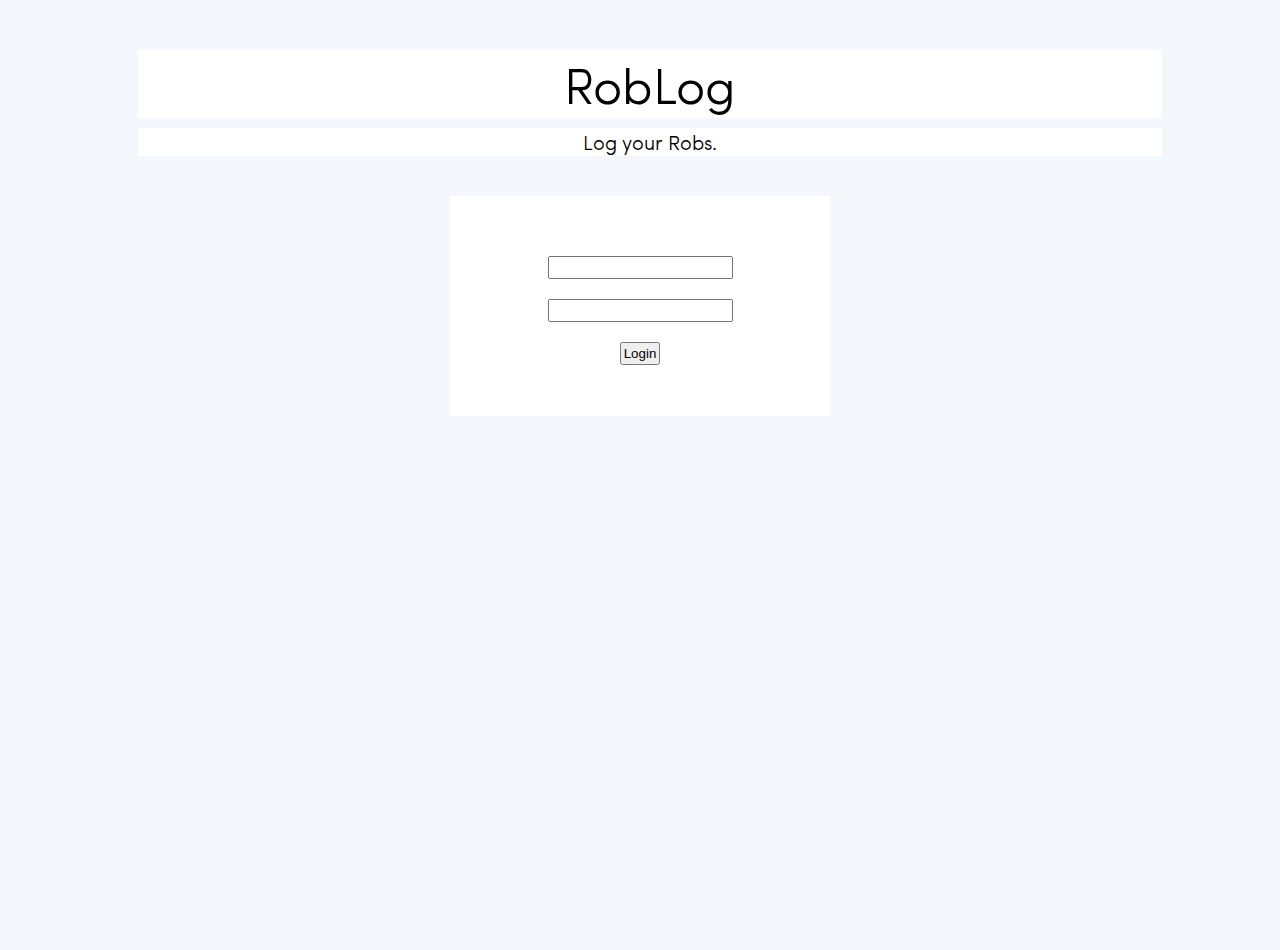
<file: index.html>
<!DOCTYPE html>
<html>
<head>
    <title>RobLog</title>
    <link rel="stylesheet" type="text/css" href="css/style.css">

    <script src="js/jquery.min.js"></script>
    <script src="js/jquery-ui.min.js"></script>
    <script src="js/parse.min.js"></script>
    <script src="js/scripts.js"></script>
</head>
<body>

    <div id="container">
        <div id="title">
            RobLog
        </div>

        <div id="tagline">
            Log your Robs.
        </div>

        <div id="login">
            <form>
                <input type="text" />
                <input type="text" />
                <input id="login-btn" type="button" value="Login" />
            </form>
        </div>
    </div>
</body>
</html>
</file>
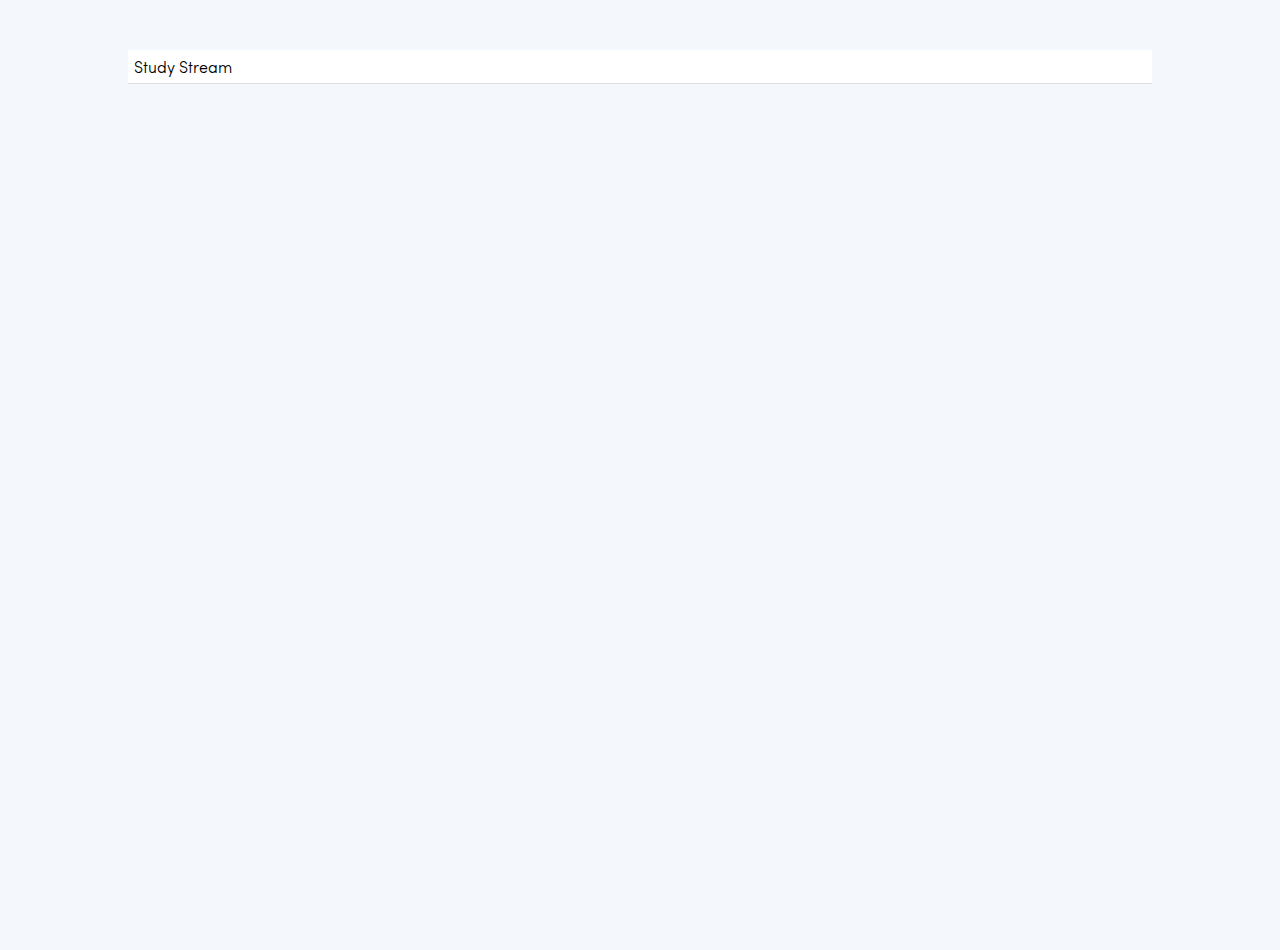
<file: studystream/index.html>
<!DOCTYPE html>
<html>
<head>
    <title>Study Stream</title>
    <link rel="stylesheet" type="text/css" href="../css/style.css">
    <script src="../js/parse.min.js"></script>
    <script src="../js/jquery.min.js"></script>
    <script src="../js/scripts.js"></script>
</head>
<body>
    <div id="container">
        <div id="study-stream-header" class="contentHeader">Study Stream</div>
        <table id="study-stream-table">
            <tbody>

            </tbody>
        </table>
    </div>
</body>
</html>
</file>
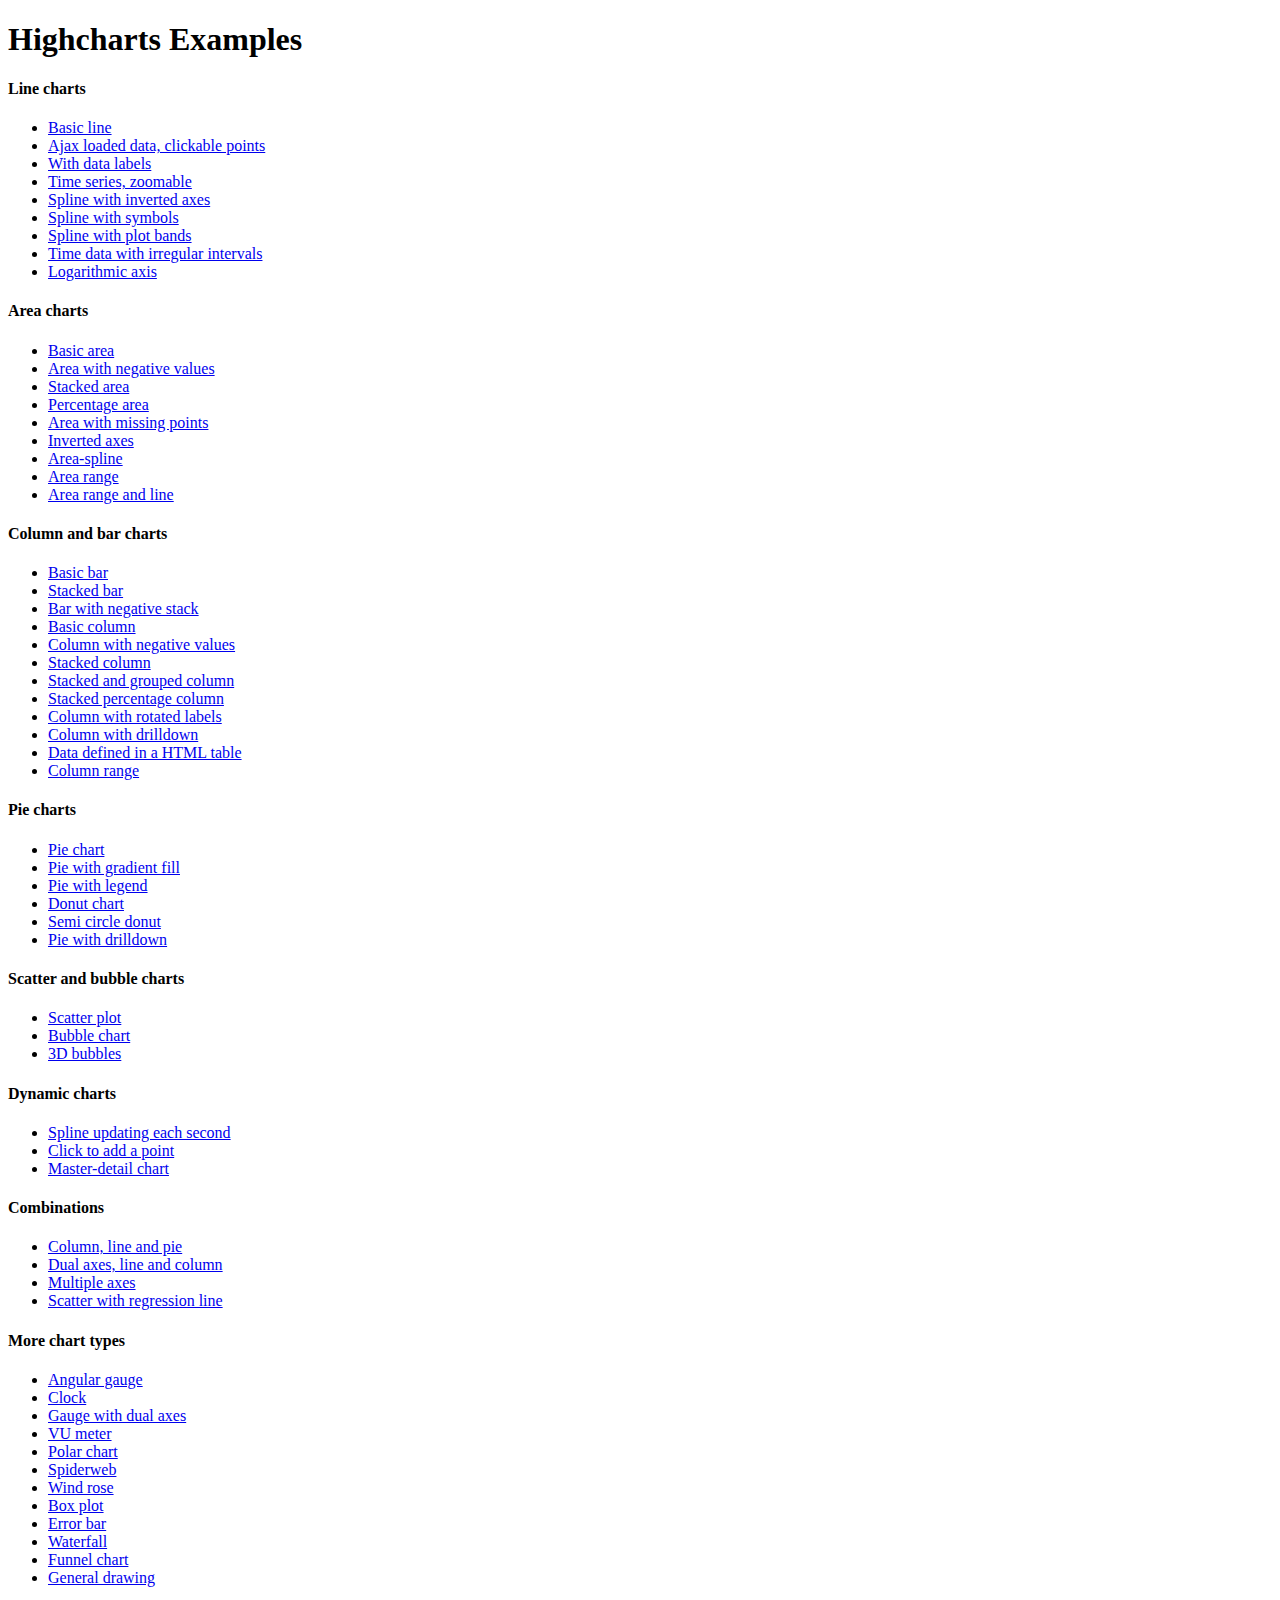
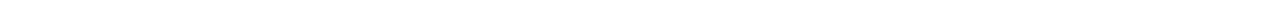
<file: js/highcharts/index.htm>
<!DOCTYPE HTML PUBLIC "-//W3C//DTD HTML 4.01//EN" "http://www.w3.org/TR/html4/strict.dtd">
<html>
	<head>
		<meta http-equiv="Content-Type" content="text/html; charset=utf-8" />
		<title>Highcharts Examples</title>
	</head>
	<body>
		<h1>Highcharts Examples</h1>
		<h4>Line charts</h4>
		<ul>
			<li><a href="examples/line-basic/index.htm">Basic line</a></li>
			<li><a href="examples/line-ajax/index.htm">Ajax loaded data, clickable points</a></li>
			<li><a href="examples/line-labels/index.htm">With data labels</a></li>
			<li><a href="examples/line-time-series/index.htm">Time series, zoomable</a></li>
			<li><a href="examples/spline-inverted/index.htm">Spline with inverted axes</a></li>
			<li><a href="examples/spline-symbols/index.htm">Spline with symbols</a></li>
			<li><a href="examples/spline-plot-bands/index.htm">Spline with plot bands</a></li>
			<li><a href="examples/spline-irregular-time/index.htm">Time data with irregular intervals</a></li>
			<li><a href="examples/line-log-axis/index.htm">Logarithmic axis</a></li>
		</ul>
		<h4>Area charts</h4>
		<ul>
			<li><a href="examples/area-basic/index.htm">Basic area</a></li>
			<li><a href="examples/area-negative/index.htm">Area with negative values</a></li>
			<li><a href="examples/area-stacked/index.htm">Stacked area</a></li>
			<li><a href="examples/area-stacked-percent/index.htm">Percentage area</a></li>
			<li><a href="examples/area-missing/index.htm">Area with missing points</a></li>
			<li><a href="examples/area-inverted/index.htm">Inverted axes</a></li>
			<li><a href="examples/areaspline/index.htm">Area-spline</a></li>
			<li><a href="examples/arearange/index.htm">Area range</a></li>
			<li><a href="examples/arearange-line/index.htm">Area range and line</a></li>
		</ul>
		<h4>Column and bar charts</h4>
		<ul>
			<li><a href="examples/bar-basic/index.htm">Basic bar</a></li>
			<li><a href="examples/bar-stacked/index.htm">Stacked bar</a></li>
			<li><a href="examples/bar-negative-stack/index.htm">Bar with negative stack</a></li>
			<li><a href="examples/column-basic/index.htm">Basic column</a></li>
			<li><a href="examples/column-negative/index.htm">Column with negative values</a></li>
			<li><a href="examples/column-stacked/index.htm">Stacked column</a></li>
			<li><a href="examples/column-stacked-and-grouped/index.htm">Stacked and grouped column</a></li>
			<li><a href="examples/column-stacked-percent/index.htm">Stacked percentage column</a></li>
			<li><a href="examples/column-rotated-labels/index.htm">Column with rotated labels</a></li>
			<li><a href="examples/column-drilldown/index.htm">Column with drilldown</a></li>
			<li><a href="examples/column-parsed/index.htm">Data defined in a HTML table</a></li>
			<li><a href="examples/columnrange/index.htm">Column range</a></li>
		</ul>
		<h4>Pie charts</h4>
		<ul>
			<li><a href="examples/pie-basic/index.htm">Pie chart</a></li>
			<li><a href="examples/pie-gradient/index.htm">Pie with gradient fill</a></li>
			<li><a href="examples/pie-legend/index.htm">Pie with legend</a></li>
			<li><a href="examples/pie-donut/index.htm">Donut chart</a></li>
			<li><a href="examples/pie-semi-circle/index.htm">Semi circle donut</a></li>
			<li><a href="examples/pie-drilldown/index.htm">Pie with drilldown</a></li>
		</ul>
		<h4>Scatter and bubble charts</h4>
		<ul>
			<li><a href="examples/scatter/index.htm">Scatter plot</a></li>
			<li><a href="examples/bubble/index.htm">Bubble chart</a></li>
			<li><a href="examples/bubble-3d/index.htm">3D bubbles</a></li>
		</ul>
		<h4>Dynamic charts</h4>
		<ul>
			<li><a href="examples/dynamic-update/index.htm">Spline updating each second</a></li>
			<li><a href="examples/dynamic-click-to-add/index.htm">Click to add a point</a></li>
			<li><a href="examples/dynamic-master-detail/index.htm">Master-detail chart</a></li>
		</ul>
		<h4>Combinations</h4>
		<ul>
			<li><a href="examples/combo/index.htm">Column, line and pie</a></li>
			<li><a href="examples/combo-dual-axes/index.htm">Dual axes, line and column</a></li>
			<li><a href="examples/combo-multi-axes/index.htm">Multiple axes</a></li>
			<li><a href="examples/combo-regression/index.htm">Scatter with regression line</a></li>
		</ul>
		<h4>More chart types</h4>
		<ul>
			<li><a href="examples/gauge-speedometer/index.htm">Angular gauge</a></li>
			<li><a href="examples/gauge-clock/index.htm">Clock</a></li>
			<li><a href="examples/gauge-dual/index.htm">Gauge with dual axes</a></li>
			<li><a href="examples/gauge-vu-meter/index.htm">VU meter</a></li>
			<li><a href="examples/polar/index.htm">Polar chart</a></li>
			<li><a href="examples/polar-spider/index.htm">Spiderweb</a></li>
			<li><a href="examples/polar-wind-rose/index.htm">Wind rose</a></li>
			<li><a href="examples/box-plot/index.htm">Box plot</a></li>
			<li><a href="examples/error-bar/index.htm">Error bar</a></li>
			<li><a href="examples/waterfall/index.htm">Waterfall</a></li>
			<li><a href="examples/funnel/index.htm">Funnel chart</a></li>
			<li><a href="examples/renderer/index.htm">General drawing</a></li>
		</ul>
	</body>
</html>
</file>
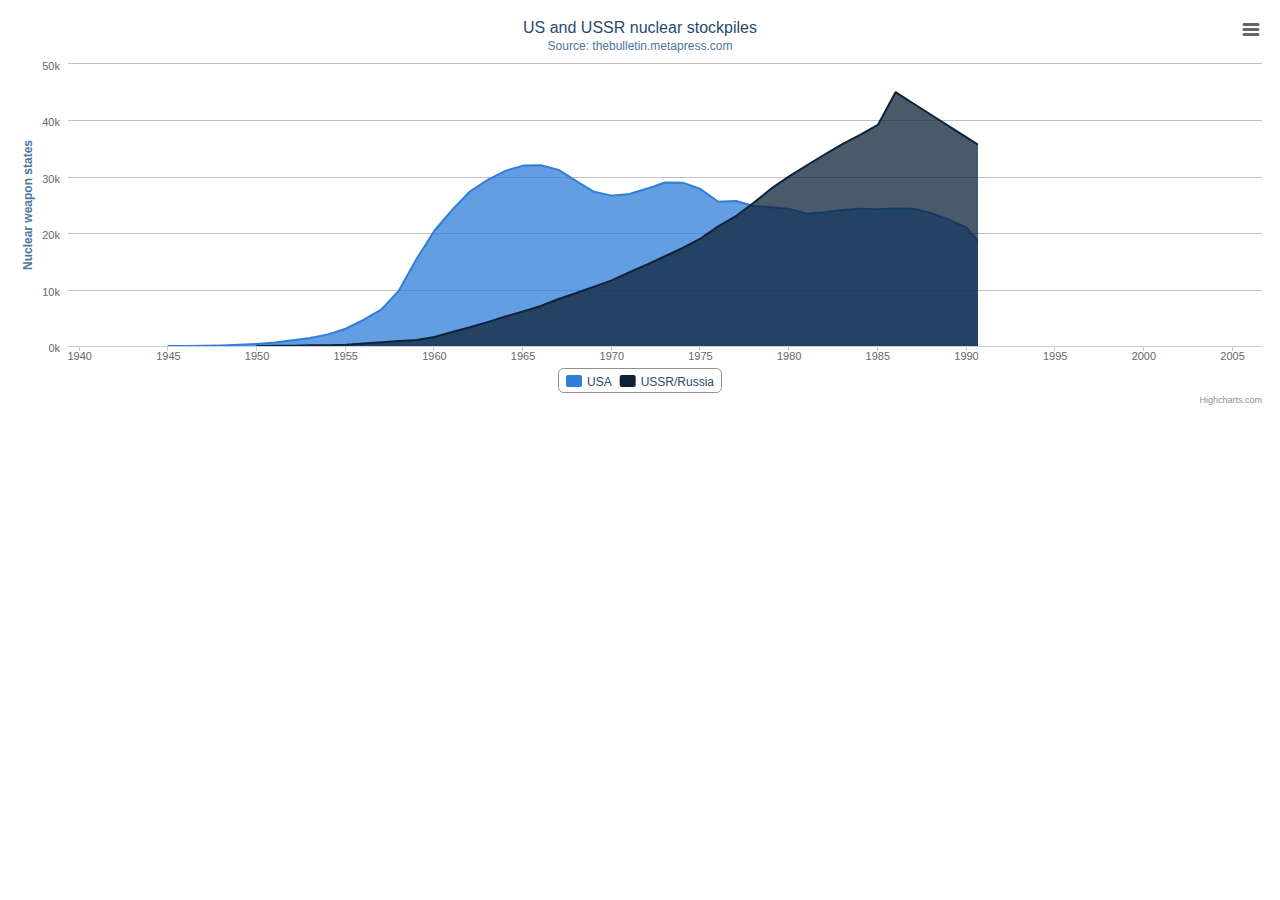
<file: js/highcharts/examples/area-basic/index.htm>
<!DOCTYPE HTML>
<html>
	<head>
		<meta http-equiv="Content-Type" content="text/html; charset=utf-8">
		<title>Highcharts Example</title>

		<script type="text/javascript" src="http://ajax.googleapis.com/ajax/libs/jquery/1.8.2/jquery.min.js"></script>
		<script type="text/javascript">
$(function () {
        $('#container').highcharts({
            chart: {
                type: 'area'
            },
            title: {
                text: 'US and USSR nuclear stockpiles'
            },
            subtitle: {
                text: 'Source: <a href="http://thebulletin.metapress.com/content/c4120650912x74k7/fulltext.pdf">'+
                    'thebulletin.metapress.com</a>'
            },
            xAxis: {
                labels: {
                    formatter: function() {
                        return this.value; // clean, unformatted number for year
                    }
                }
            },
            yAxis: {
                title: {
                    text: 'Nuclear weapon states'
                },
                labels: {
                    formatter: function() {
                        return this.value / 1000 +'k';
                    }
                }
            },
            tooltip: {
                pointFormat: '{series.name} produced <b>{point.y:,.0f}</b><br/>warheads in {point.x}'
            },
            plotOptions: {
                area: {
                    pointStart: 1940,
                    marker: {
                        enabled: false,
                        symbol: 'circle',
                        radius: 2,
                        states: {
                            hover: {
                                enabled: true
                            }
                        }
                    }
                }
            },
            series: [{
                name: 'USA',
                data: [null, null, null, null, null, 6 , 11, 32, 110, 235, 369, 640,
                    1005, 1436, 2063, 3057, 4618, 6444, 9822, 15468, 20434, 24126,
                    27387, 29459, 31056, 31982, 32040, 31233, 29224, 27342, 26662,
                    26956, 27912, 28999, 28965, 27826, 25579, 25722, 24826, 24605,
                    24304, 23464, 23708, 24099, 24357, 24237, 24401, 24344, 23586,
                    22380, 21004, 17287, 14747, 13076, 12555, 12144, 11009, 10950,
                    10871, 10824, 10577, 10527, 10475, 10421, 10358, 10295, 10104 ]
            }, {
                name: 'USSR/Russia',
                data: [null, null, null, null, null, null, null , null , null ,null,
                5, 25, 50, 120, 150, 200, 426, 660, 869, 1060, 1605, 2471, 3322,
                4238, 5221, 6129, 7089, 8339, 9399, 10538, 11643, 13092, 14478,
                15915, 17385, 19055, 21205, 23044, 25393, 27935, 30062, 32049,
                33952, 35804, 37431, 39197, 45000, 43000, 41000, 39000, 37000,
                35000, 33000, 31000, 29000, 27000, 25000, 24000, 23000, 22000,
                21000, 20000, 19000, 18000, 18000, 17000, 16000]
            }]
        });
    });
    

		</script>
	</head>
	<body>
<script src="../../js/highcharts.js"></script>
<script src="../../js/modules/exporting.js"></script>

<div id="container" style="min-width: 310px; height: 400px; margin: 0 auto"></div>

	</body>
</html>
</file>
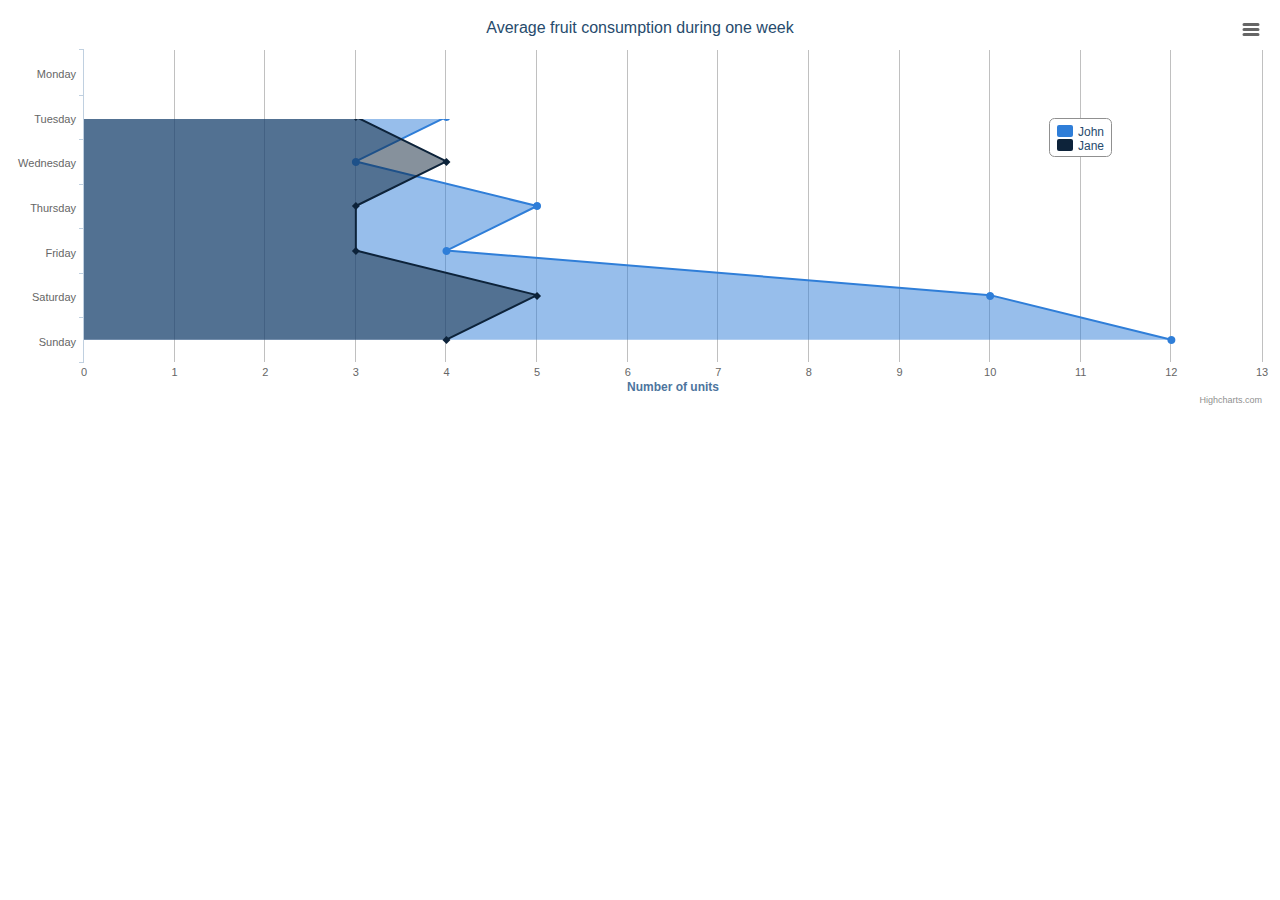
<file: js/highcharts/examples/area-inverted/index.htm>
<!DOCTYPE HTML>
<html>
	<head>
		<meta http-equiv="Content-Type" content="text/html; charset=utf-8">
		<title>Highcharts Example</title>

		<script type="text/javascript" src="http://ajax.googleapis.com/ajax/libs/jquery/1.8.2/jquery.min.js"></script>
		<script type="text/javascript">
$(function () {
        $('#container').highcharts({
            chart: {
                type: 'area',
                inverted: true
            },
            title: {
                text: 'Average fruit consumption during one week'
            },
            subtitle: {
                style: {
                    position: 'absolute',
                    right: '0px',
                    bottom: '10px'
                }
            },
            legend: {
                layout: 'vertical',
                align: 'right',
                verticalAlign: 'top',
                x: -150,
                y: 100,
                floating: true,
                borderWidth: 1,
                backgroundColor: '#FFFFFF'
            },
            xAxis: {
                categories: [
                    'Monday',
                    'Tuesday',
                    'Wednesday',
                    'Thursday',
                    'Friday',
                    'Saturday',
                    'Sunday'
                ]
            },
            yAxis: {
                title: {
                    text: 'Number of units'
                },
                labels: {
                    formatter: function() {
                        return this.value;
                    }
                },
                min: 0
            },
            plotOptions: {
                area: {
                    fillOpacity: 0.5
                }
            },
            series: [{
                name: 'John',
                data: [3, 4, 3, 5, 4, 10, 12]
            }, {
                name: 'Jane',
                data: [1, 3, 4, 3, 3, 5, 4]
            }]
        });
    });
    

		</script>
	</head>
	<body>
<script src="../../js/highcharts.js"></script>
<script src="../../js/modules/exporting.js"></script>

<div id="container" style="min-width: 310px; height: 400px; margin: 0 auto"></div>

	</body>
</html>
</file>
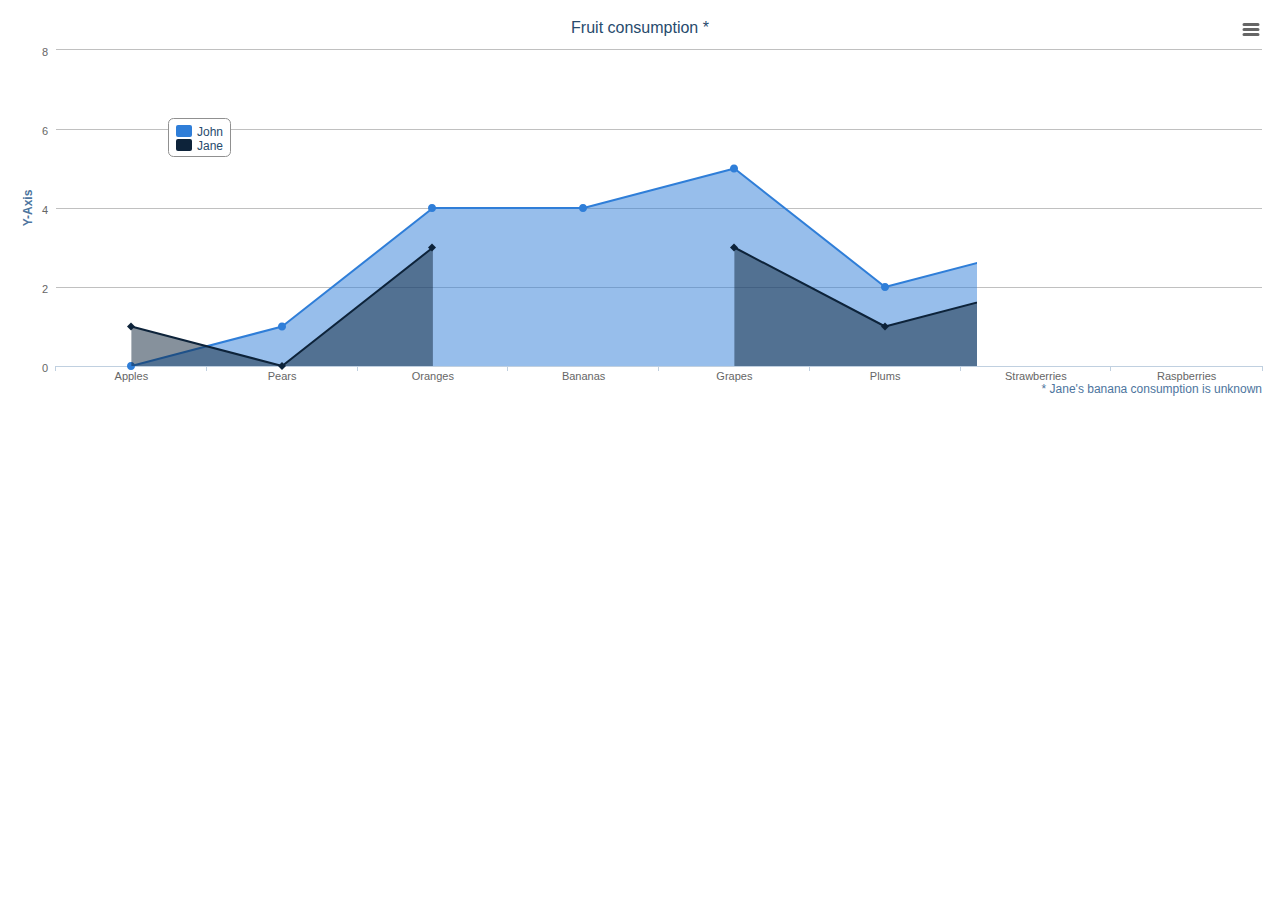
<file: js/highcharts/examples/area-missing/index.htm>
<!DOCTYPE HTML>
<html>
	<head>
		<meta http-equiv="Content-Type" content="text/html; charset=utf-8">
		<title>Highcharts Example</title>

		<script type="text/javascript" src="http://ajax.googleapis.com/ajax/libs/jquery/1.8.2/jquery.min.js"></script>
		<script type="text/javascript">
$(function () {
        $('#container').highcharts({
            chart: {
                type: 'area',
                spacingBottom: 30
            },
            title: {
                text: 'Fruit consumption *'
            },
            subtitle: {
                text: '* Jane\'s banana consumption is unknown',
                floating: true,
                align: 'right',
                verticalAlign: 'bottom',
                y: 15
            },
            legend: {
                layout: 'vertical',
                align: 'left',
                verticalAlign: 'top',
                x: 150,
                y: 100,
                floating: true,
                borderWidth: 1,
                backgroundColor: '#FFFFFF'
            },
            xAxis: {
                categories: ['Apples', 'Pears', 'Oranges', 'Bananas', 'Grapes', 'Plums', 'Strawberries', 'Raspberries']
            },
            yAxis: {
                title: {
                    text: 'Y-Axis'
                },
                labels: {
                    formatter: function() {
                        return this.value;
                    }
                }
            },
            tooltip: {
                formatter: function() {
                    return '<b>'+ this.series.name +'</b><br/>'+
                    this.x +': '+ this.y;
                }
            },
            plotOptions: {
                area: {
                    fillOpacity: 0.5
                }
            },
            credits: {
                enabled: false
            },
            series: [{
                name: 'John',
                data: [0, 1, 4, 4, 5, 2, 3, 7]
            }, {
                name: 'Jane',
                data: [1, 0, 3, null, 3, 1, 2, 1]
            }]
        });
    });
    

		</script>
	</head>
	<body>
<script src="../../js/highcharts.js"></script>
<script src="../../js/modules/exporting.js"></script>

<div id="container" style="min-width: 310px; height: 400px; margin: 0 auto"></div>

	</body>
</html>
</file>
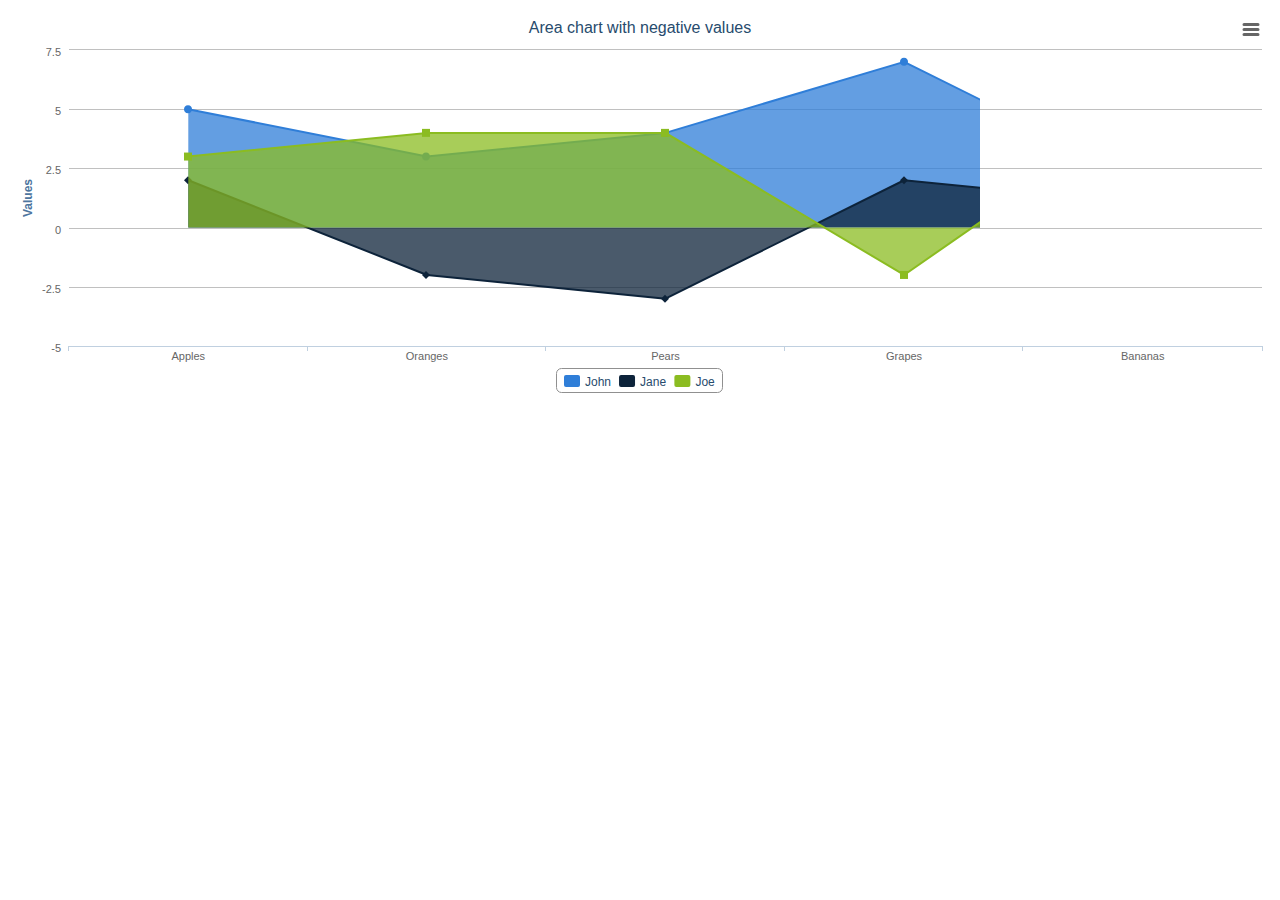
<file: js/highcharts/examples/area-negative/index.htm>
<!DOCTYPE HTML>
<html>
	<head>
		<meta http-equiv="Content-Type" content="text/html; charset=utf-8">
		<title>Highcharts Example</title>

		<script type="text/javascript" src="http://ajax.googleapis.com/ajax/libs/jquery/1.8.2/jquery.min.js"></script>
		<script type="text/javascript">
$(function () {
        $('#container').highcharts({
            chart: {
                type: 'area'
            },
            title: {
                text: 'Area chart with negative values'
            },
            xAxis: {
                categories: ['Apples', 'Oranges', 'Pears', 'Grapes', 'Bananas']
            },
            credits: {
                enabled: false
            },
            series: [{
                name: 'John',
                data: [5, 3, 4, 7, 2]
            }, {
                name: 'Jane',
                data: [2, -2, -3, 2, 1]
            }, {
                name: 'Joe',
                data: [3, 4, 4, -2, 5]
            }]
        });
    });
    

		</script>
	</head>
	<body>
<script src="../../js/highcharts.js"></script>
<script src="../../js/modules/exporting.js"></script>

<div id="container" style="min-width: 310px; height: 400px; margin: 0 auto"></div>

	</body>
</html>
</file>
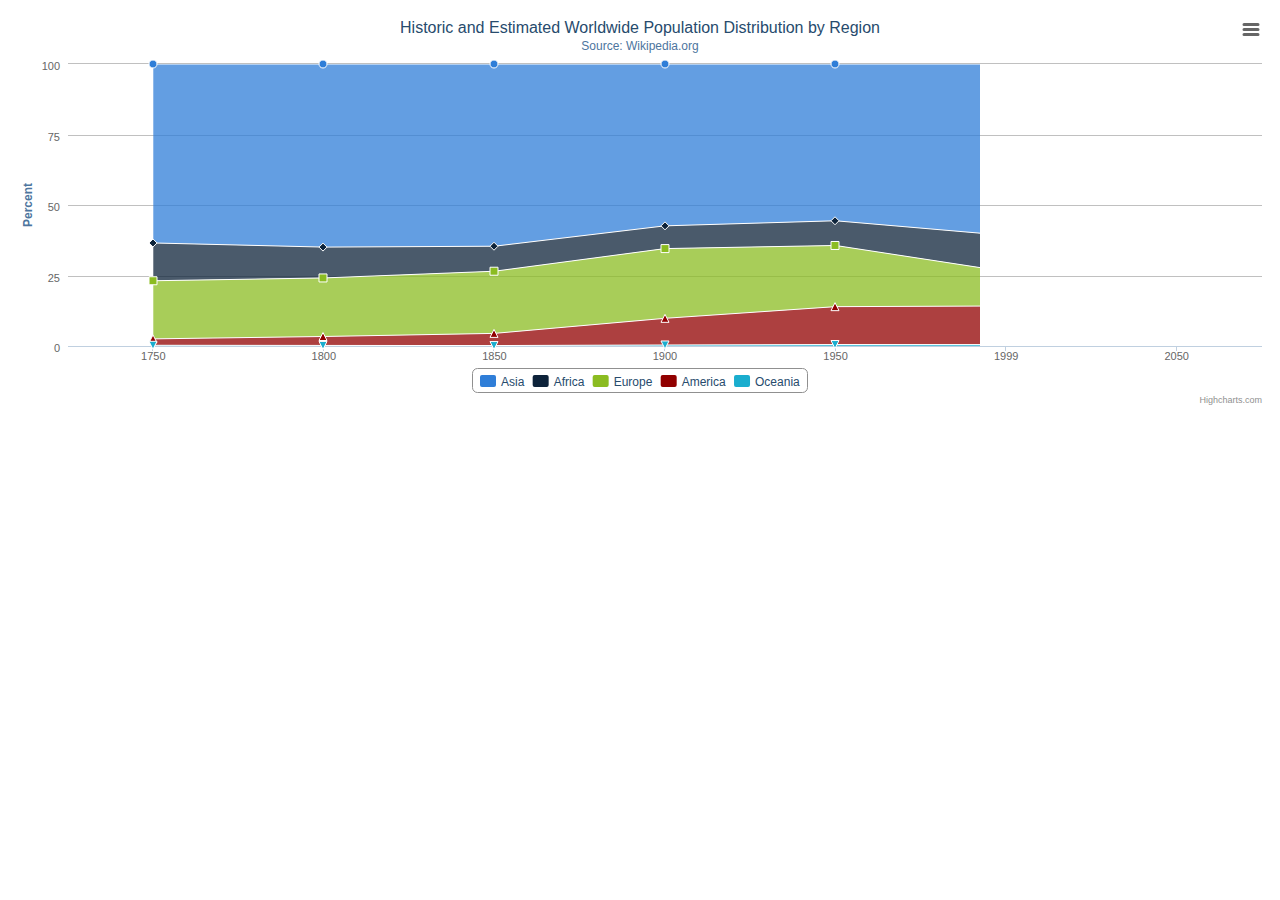
<file: js/highcharts/examples/area-stacked-percent/index.htm>
<!DOCTYPE HTML>
<html>
	<head>
		<meta http-equiv="Content-Type" content="text/html; charset=utf-8">
		<title>Highcharts Example</title>

		<script type="text/javascript" src="http://ajax.googleapis.com/ajax/libs/jquery/1.8.2/jquery.min.js"></script>
		<script type="text/javascript">
$(function () {
        $('#container').highcharts({
            chart: {
                type: 'area'
            },
            title: {
                text: 'Historic and Estimated Worldwide Population Distribution by Region'
            },
            subtitle: {
                text: 'Source: Wikipedia.org'
            },
            xAxis: {
                categories: ['1750', '1800', '1850', '1900', '1950', '1999', '2050'],
                tickmarkPlacement: 'on',
                title: {
                    enabled: false
                }
            },
            yAxis: {
                title: {
                    text: 'Percent'
                }
            },
            tooltip: {
                pointFormat: '<span style="color:{series.color}">{series.name}</span>: <b>{point.percentage:.1f}%</b> ({point.y:,.0f} millions)<br/>',
                shared: true
            },
            plotOptions: {
                area: {
                    stacking: 'percent',
                    lineColor: '#ffffff',
                    lineWidth: 1,
                    marker: {
                        lineWidth: 1,
                        lineColor: '#ffffff'
                    }
                }
            },
            series: [{
                name: 'Asia',
                data: [502, 635, 809, 947, 1402, 3634, 5268]
            }, {
                name: 'Africa',
                data: [106, 107, 111, 133, 221, 767, 1766]
            }, {
                name: 'Europe',
                data: [163, 203, 276, 408, 547, 729, 628]
            }, {
                name: 'America',
                data: [18, 31, 54, 156, 339, 818, 1201]
            }, {
                name: 'Oceania',
                data: [2, 2, 2, 6, 13, 30, 46]
            }]
        });
    });
    

		</script>
	</head>
	<body>
<script src="../../js/highcharts.js"></script>
<script src="../../js/modules/exporting.js"></script>

<div id="container" style="min-width: 310px; height: 400px; margin: 0 auto"></div>

	</body>
</html>
</file>
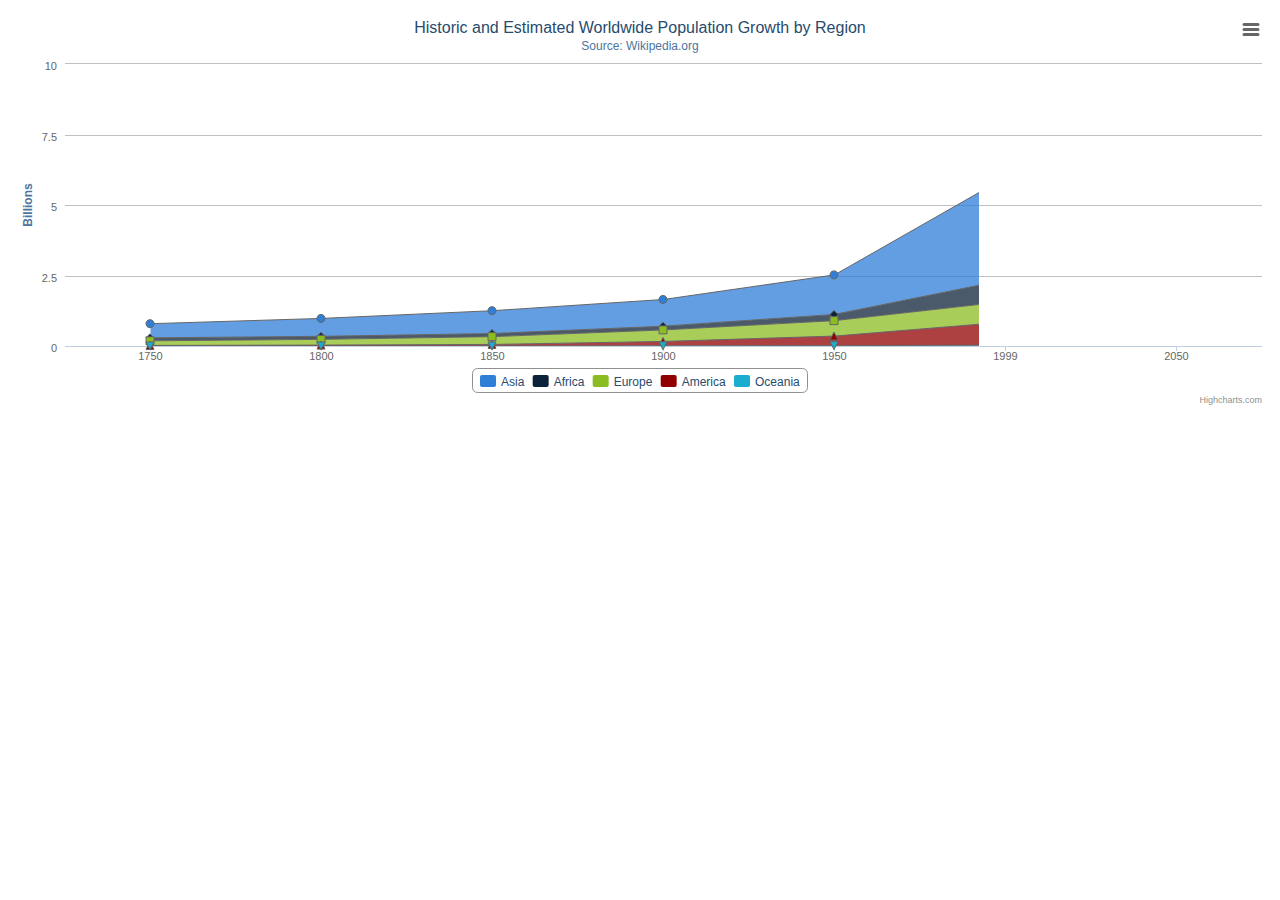
<file: js/highcharts/examples/area-stacked/index.htm>
<!DOCTYPE HTML>
<html>
	<head>
		<meta http-equiv="Content-Type" content="text/html; charset=utf-8">
		<title>Highcharts Example</title>

		<script type="text/javascript" src="http://ajax.googleapis.com/ajax/libs/jquery/1.8.2/jquery.min.js"></script>
		<script type="text/javascript">
$(function () {
        $('#container').highcharts({
            chart: {
                type: 'area'
            },
            title: {
                text: 'Historic and Estimated Worldwide Population Growth by Region'
            },
            subtitle: {
                text: 'Source: Wikipedia.org'
            },
            xAxis: {
                categories: ['1750', '1800', '1850', '1900', '1950', '1999', '2050'],
                tickmarkPlacement: 'on',
                title: {
                    enabled: false
                }
            },
            yAxis: {
                title: {
                    text: 'Billions'
                },
                labels: {
                    formatter: function() {
                        return this.value / 1000;
                    }
                }
            },
            tooltip: {
                shared: true,
                valueSuffix: ' millions'
            },
            plotOptions: {
                area: {
                    stacking: 'normal',
                    lineColor: '#666666',
                    lineWidth: 1,
                    marker: {
                        lineWidth: 1,
                        lineColor: '#666666'
                    }
                }
            },
            series: [{
                name: 'Asia',
                data: [502, 635, 809, 947, 1402, 3634, 5268]
            }, {
                name: 'Africa',
                data: [106, 107, 111, 133, 221, 767, 1766]
            }, {
                name: 'Europe',
                data: [163, 203, 276, 408, 547, 729, 628]
            }, {
                name: 'America',
                data: [18, 31, 54, 156, 339, 818, 1201]
            }, {
                name: 'Oceania',
                data: [2, 2, 2, 6, 13, 30, 46]
            }]
        });
    });
    

		</script>
	</head>
	<body>
<script src="../../js/highcharts.js"></script>
<script src="../../js/modules/exporting.js"></script>

<div id="container" style="min-width: 310px; height: 400px; margin: 0 auto"></div>

	</body>
</html>
</file>
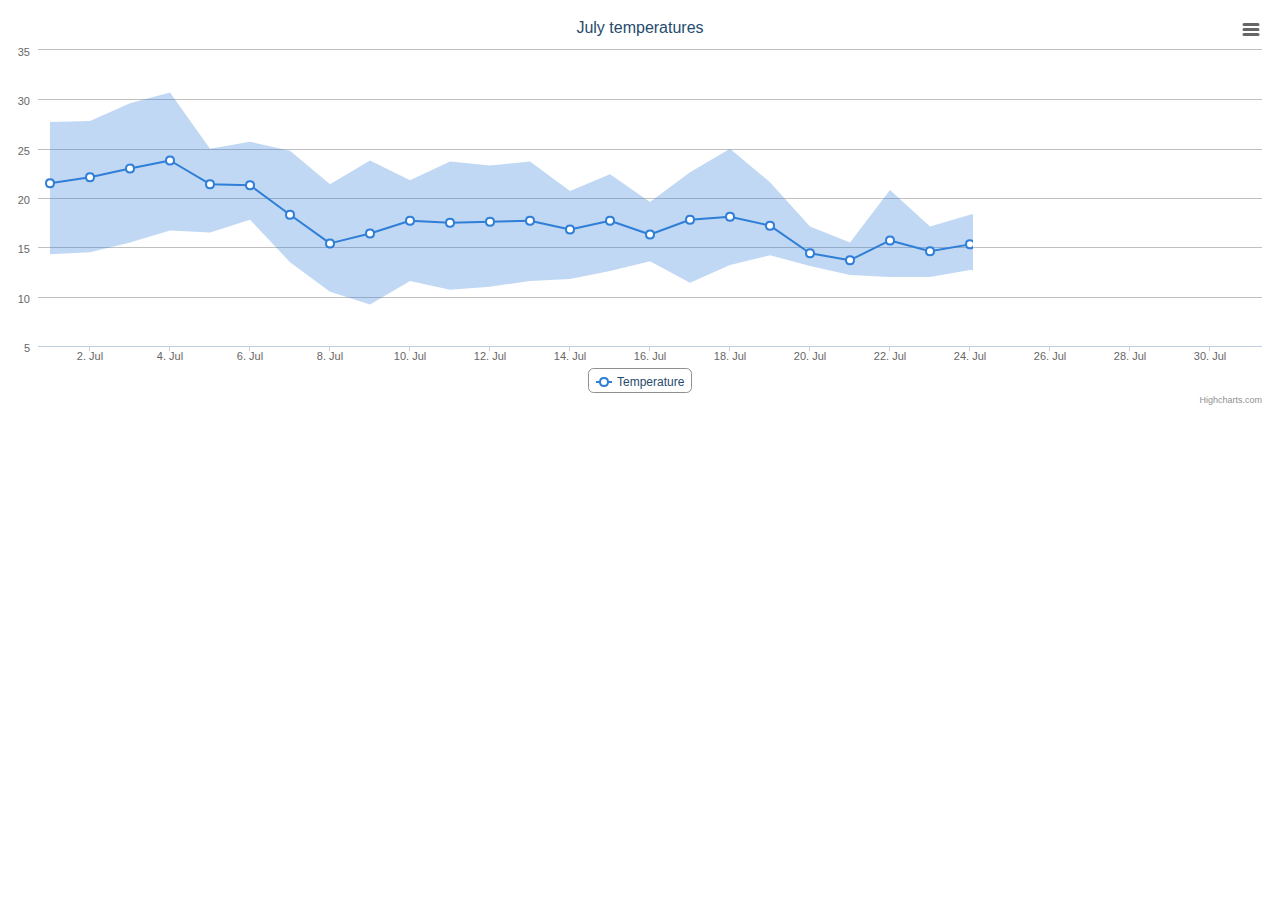
<file: js/highcharts/examples/arearange-line/index.htm>
<!DOCTYPE HTML>
<html>
	<head>
		<meta http-equiv="Content-Type" content="text/html; charset=utf-8">
		<title>Highcharts Example</title>

		<script type="text/javascript" src="http://ajax.googleapis.com/ajax/libs/jquery/1.8.2/jquery.min.js"></script>
		<script type="text/javascript">
$(function () {

	var ranges = [
			[1246406400000, 14.3, 27.7],
			[1246492800000, 14.5, 27.8],
			[1246579200000, 15.5, 29.6],
			[1246665600000, 16.7, 30.7],
			[1246752000000, 16.5, 25.0],
			[1246838400000, 17.8, 25.7],
			[1246924800000, 13.5, 24.8],
			[1247011200000, 10.5, 21.4],
			[1247097600000, 9.2, 23.8],
			[1247184000000, 11.6, 21.8],
			[1247270400000, 10.7, 23.7],
			[1247356800000, 11.0, 23.3],
			[1247443200000, 11.6, 23.7],
			[1247529600000, 11.8, 20.7],
			[1247616000000, 12.6, 22.4],
			[1247702400000, 13.6, 19.6],
			[1247788800000, 11.4, 22.6],
			[1247875200000, 13.2, 25.0],
			[1247961600000, 14.2, 21.6],
			[1248048000000, 13.1, 17.1],
			[1248134400000, 12.2, 15.5],
			[1248220800000, 12.0, 20.8],
			[1248307200000, 12.0, 17.1],
			[1248393600000, 12.7, 18.3],
			[1248480000000, 12.4, 19.4],
			[1248566400000, 12.6, 19.9],
			[1248652800000, 11.9, 20.2],
			[1248739200000, 11.0, 19.3],
			[1248825600000, 10.8, 17.8],
			[1248912000000, 11.8, 18.5],
			[1248998400000, 10.8, 16.1]
		],
		averages = [
			[1246406400000, 21.5],
			[1246492800000, 22.1],
			[1246579200000, 23],
			[1246665600000, 23.8],
			[1246752000000, 21.4],
			[1246838400000, 21.3],
			[1246924800000, 18.3],
			[1247011200000, 15.4],
			[1247097600000, 16.4],
			[1247184000000, 17.7],
			[1247270400000, 17.5],
			[1247356800000, 17.6],
			[1247443200000, 17.7],
			[1247529600000, 16.8],
			[1247616000000, 17.7],
			[1247702400000, 16.3],
			[1247788800000, 17.8],
			[1247875200000, 18.1],
			[1247961600000, 17.2],
			[1248048000000, 14.4],
			[1248134400000, 13.7],
			[1248220800000, 15.7],
			[1248307200000, 14.6],
			[1248393600000, 15.3],
			[1248480000000, 15.3],
			[1248566400000, 15.8],
			[1248652800000, 15.2],
			[1248739200000, 14.8],
			[1248825600000, 14.4],
			[1248912000000, 15],
			[1248998400000, 13.6]
		];

    
    	$('#container').highcharts({
    	
		    title: {
		        text: 'July temperatures'
		    },
		
		    xAxis: {
		        type: 'datetime'
		    },
		    
		    yAxis: {
		        title: {
		            text: null
		        }
		    },
		
		    tooltip: {
		        crosshairs: true,
		        shared: true,
		        valueSuffix: '°C'
		    },
		    
		    legend: {
		    },
		
		    series: [{
		    	name: 'Temperature',
		    	data: averages,
		    	zIndex: 1,
		    	marker: {
		    		fillColor: 'white',
		    		lineWidth: 2,
		    		lineColor: Highcharts.getOptions().colors[0]
		    	}
		    }, {
		        name: 'Range',
		        data: ranges,
		        type: 'arearange',
		        lineWidth: 0,
		    	linkedTo: ':previous',
		    	color: Highcharts.getOptions().colors[0],
		    	fillOpacity: 0.3,
		    	zIndex: 0
		    }]
		
		});
    
});
		</script>
	</head>
	<body>
<script src="../../js/highcharts.js"></script>
<script src="../../js/highcharts-more.js"></script>
<script src="../../js/modules/exporting.js"></script>

<div id="container" style="min-width: 310px; height: 400px; margin: 0 auto"></div>

	</body>
</html>
</file>
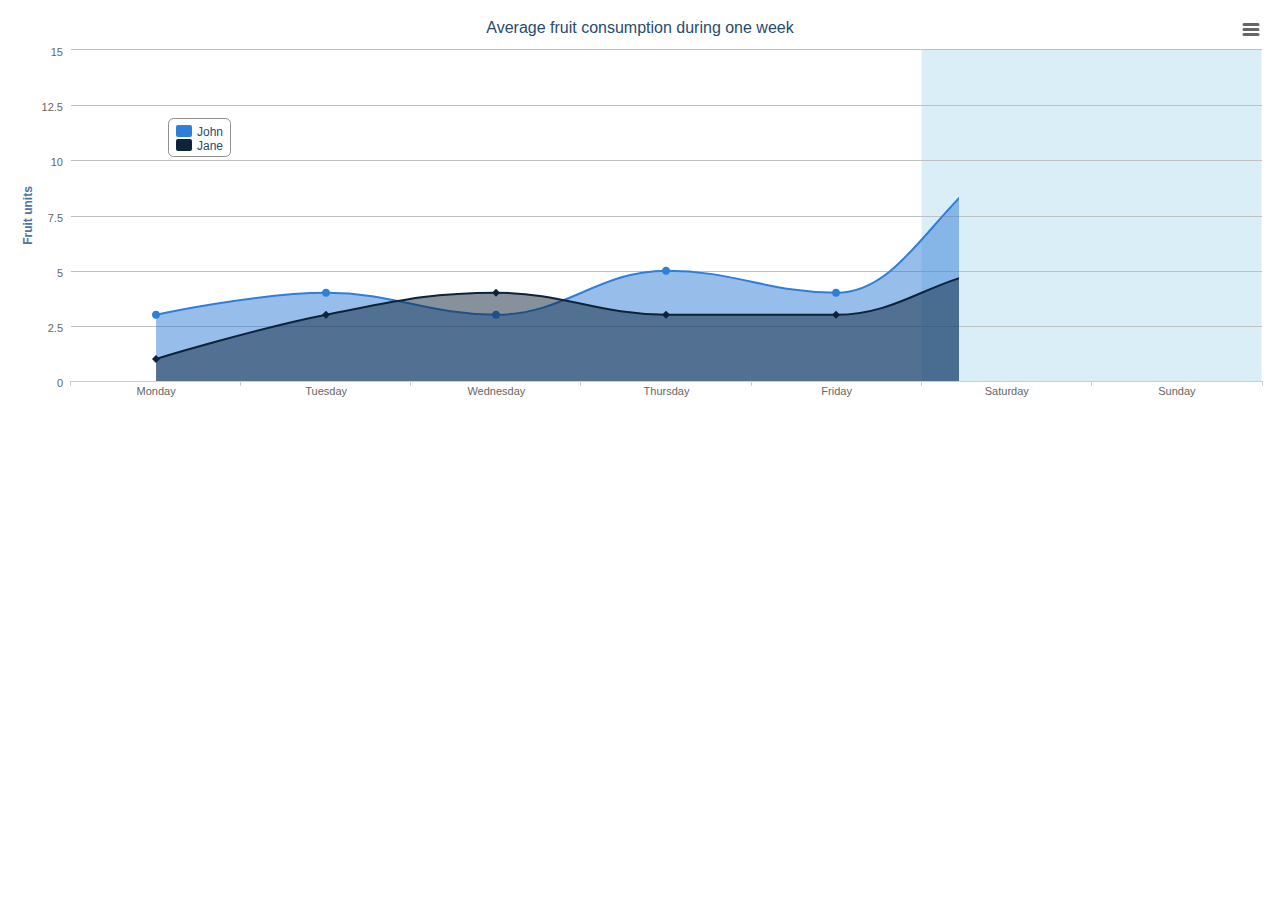
<file: js/highcharts/examples/areaspline/index.htm>
<!DOCTYPE HTML>
<html>
	<head>
		<meta http-equiv="Content-Type" content="text/html; charset=utf-8">
		<title>Highcharts Example</title>

		<script type="text/javascript" src="http://ajax.googleapis.com/ajax/libs/jquery/1.8.2/jquery.min.js"></script>
		<script type="text/javascript">
$(function () {
        $('#container').highcharts({
            chart: {
                type: 'areaspline'
            },
            title: {
                text: 'Average fruit consumption during one week'
            },
            legend: {
                layout: 'vertical',
                align: 'left',
                verticalAlign: 'top',
                x: 150,
                y: 100,
                floating: true,
                borderWidth: 1,
                backgroundColor: '#FFFFFF'
            },
            xAxis: {
                categories: [
                    'Monday',
                    'Tuesday',
                    'Wednesday',
                    'Thursday',
                    'Friday',
                    'Saturday',
                    'Sunday'
                ],
                plotBands: [{ // visualize the weekend
                    from: 4.5,
                    to: 6.5,
                    color: 'rgba(68, 170, 213, .2)'
                }]
            },
            yAxis: {
                title: {
                    text: 'Fruit units'
                }
            },
            tooltip: {
                shared: true,
                valueSuffix: ' units'
            },
            credits: {
                enabled: false
            },
            plotOptions: {
                areaspline: {
                    fillOpacity: 0.5
                }
            },
            series: [{
                name: 'John',
                data: [3, 4, 3, 5, 4, 10, 12]
            }, {
                name: 'Jane',
                data: [1, 3, 4, 3, 3, 5, 4]
            }]
        });
    });
    

		</script>
	</head>
	<body>
<script src="../../js/highcharts.js"></script>
<script src="../../js/modules/exporting.js"></script>

<div id="container" style="min-width: 310px; height: 400px; margin: 0 auto"></div>

	</body>
</html>
</file>
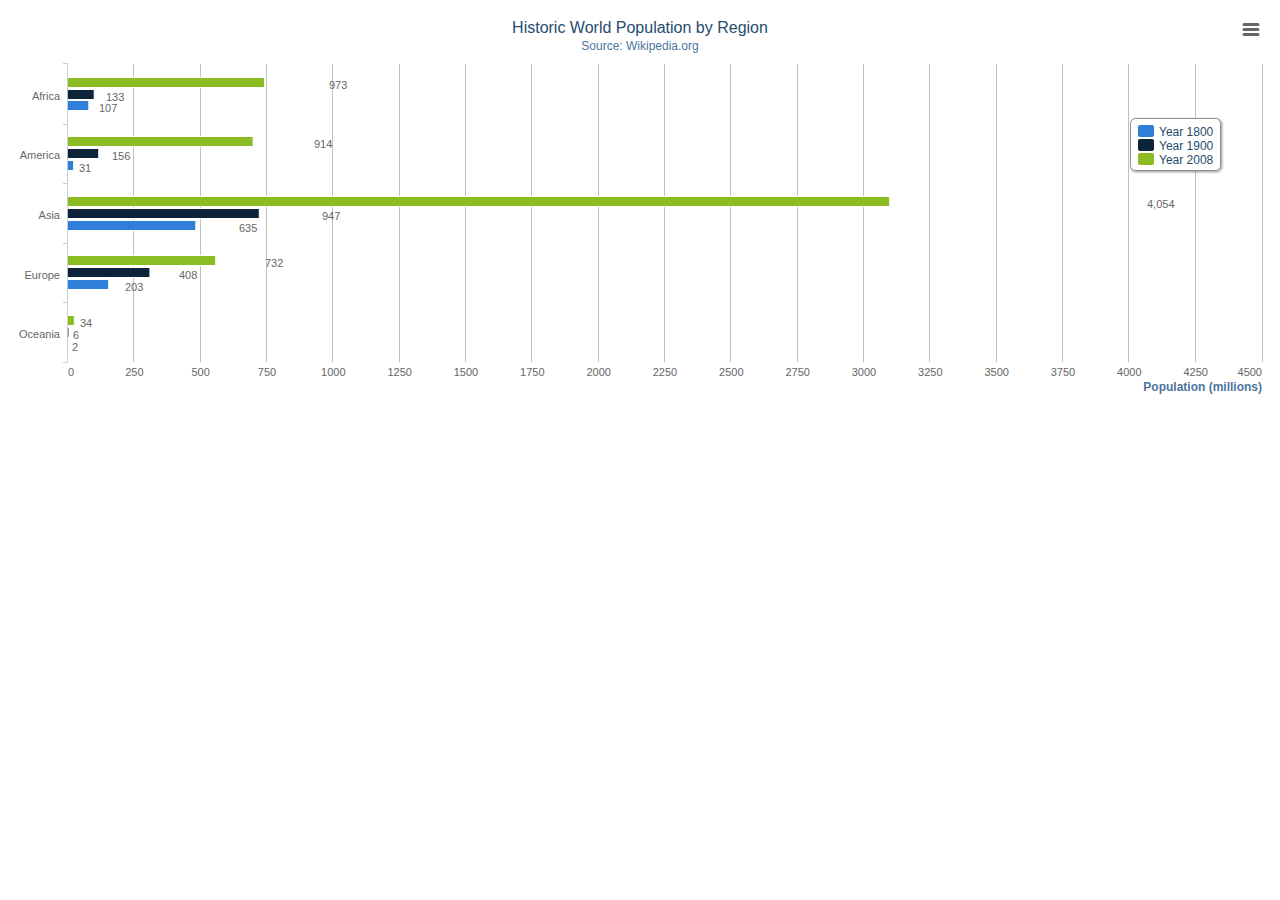
<file: js/highcharts/examples/bar-basic/index.htm>
<!DOCTYPE HTML>
<html>
	<head>
		<meta http-equiv="Content-Type" content="text/html; charset=utf-8">
		<title>Highcharts Example</title>

		<script type="text/javascript" src="http://ajax.googleapis.com/ajax/libs/jquery/1.8.2/jquery.min.js"></script>
		<script type="text/javascript">
$(function () {
        $('#container').highcharts({
            chart: {
                type: 'bar'
            },
            title: {
                text: 'Historic World Population by Region'
            },
            subtitle: {
                text: 'Source: Wikipedia.org'
            },
            xAxis: {
                categories: ['Africa', 'America', 'Asia', 'Europe', 'Oceania'],
                title: {
                    text: null
                }
            },
            yAxis: {
                min: 0,
                title: {
                    text: 'Population (millions)',
                    align: 'high'
                },
                labels: {
                    overflow: 'justify'
                }
            },
            tooltip: {
                valueSuffix: ' millions'
            },
            plotOptions: {
                bar: {
                    dataLabels: {
                        enabled: true
                    }
                }
            },
            legend: {
                layout: 'vertical',
                align: 'right',
                verticalAlign: 'top',
                x: -40,
                y: 100,
                floating: true,
                borderWidth: 1,
                backgroundColor: '#FFFFFF',
                shadow: true
            },
            credits: {
                enabled: false
            },
            series: [{
                name: 'Year 1800',
                data: [107, 31, 635, 203, 2]
            }, {
                name: 'Year 1900',
                data: [133, 156, 947, 408, 6]
            }, {
                name: 'Year 2008',
                data: [973, 914, 4054, 732, 34]
            }]
        });
    });
    

		</script>
	</head>
	<body>
<script src="../../js/highcharts.js"></script>
<script src="../../js/modules/exporting.js"></script>

<div id="container" style="min-width: 310px; height: 400px; margin: 0 auto"></div>

	</body>
</html>
</file>
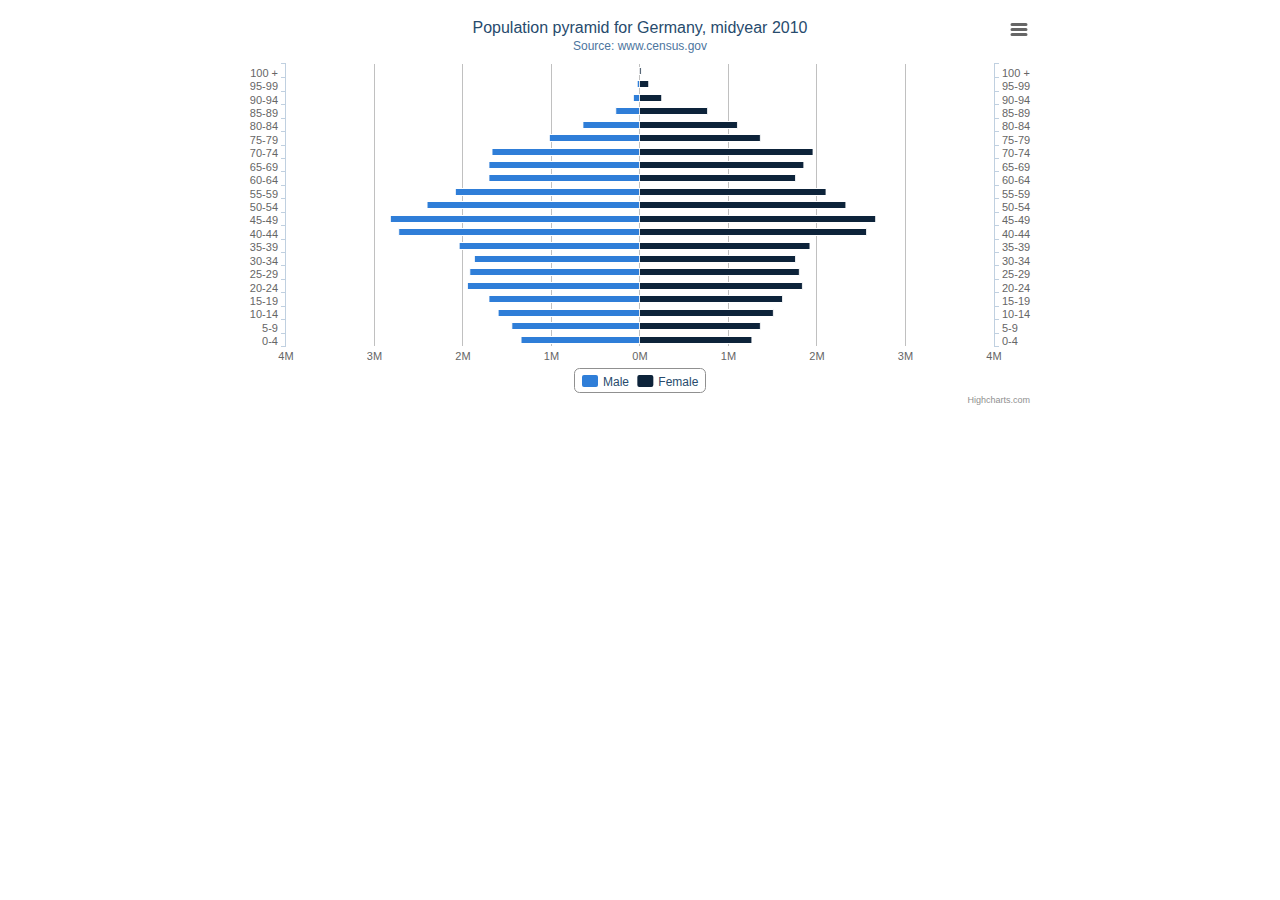
<file: js/highcharts/examples/bar-negative-stack/index.htm>
<!DOCTYPE HTML>
<html>
	<head>
		<meta http-equiv="Content-Type" content="text/html; charset=utf-8">
		<title>Highcharts Example</title>

		<script type="text/javascript" src="http://ajax.googleapis.com/ajax/libs/jquery/1.8.2/jquery.min.js"></script>
		<script type="text/javascript">
$(function () {
    var chart,
        categories = ['0-4', '5-9', '10-14', '15-19',
            '20-24', '25-29', '30-34', '35-39', '40-44',
            '45-49', '50-54', '55-59', '60-64', '65-69',
            '70-74', '75-79', '80-84', '85-89', '90-94',
            '95-99', '100 +'];
    $(document).ready(function() {
        $('#container').highcharts({
            chart: {
                type: 'bar'
            },
            title: {
                text: 'Population pyramid for Germany, midyear 2010'
            },
            subtitle: {
                text: 'Source: www.census.gov'
            },
            xAxis: [{
                categories: categories,
                reversed: false,
                labels: {
                    step: 1
                }
            }, { // mirror axis on right side
                opposite: true,
                reversed: false,
                categories: categories,
                linkedTo: 0,
                labels: {
                    step: 1
                }
            }],
            yAxis: {
                title: {
                    text: null
                },
                labels: {
                    formatter: function(){
                        return (Math.abs(this.value) / 1000000) + 'M';
                    }
                },
                min: -4000000,
                max: 4000000
            },
    
            plotOptions: {
                series: {
                    stacking: 'normal'
                }
            },
    
            tooltip: {
                formatter: function(){
                    return '<b>'+ this.series.name +', age '+ this.point.category +'</b><br/>'+
                        'Population: '+ Highcharts.numberFormat(Math.abs(this.point.y), 0);
                }
            },
    
            series: [{
                name: 'Male',
                data: [-1746181, -1884428, -2089758, -2222362, -2537431, -2507081, -2443179,
                    -2664537, -3556505, -3680231, -3143062, -2721122, -2229181, -2227768,
                    -2176300, -1329968, -836804, -354784, -90569, -28367, -3878]
            }, {
                name: 'Female',
                data: [1656154, 1787564, 1981671, 2108575, 2403438, 2366003, 2301402, 2519874,
                    3360596, 3493473, 3050775, 2759560, 2304444, 2426504, 2568938, 1785638,
                    1447162, 1005011, 330870, 130632, 21208]
            }]
        });
    });
    
});
		</script>
	</head>
	<body>
<script src="../../js/highcharts.js"></script>
<script src="../../js/modules/exporting.js"></script>

<div id="container" style="min-width: 310px; max-width: 800px; height: 400px; margin: 0 auto"></div>

	</body>
</html>
</file>
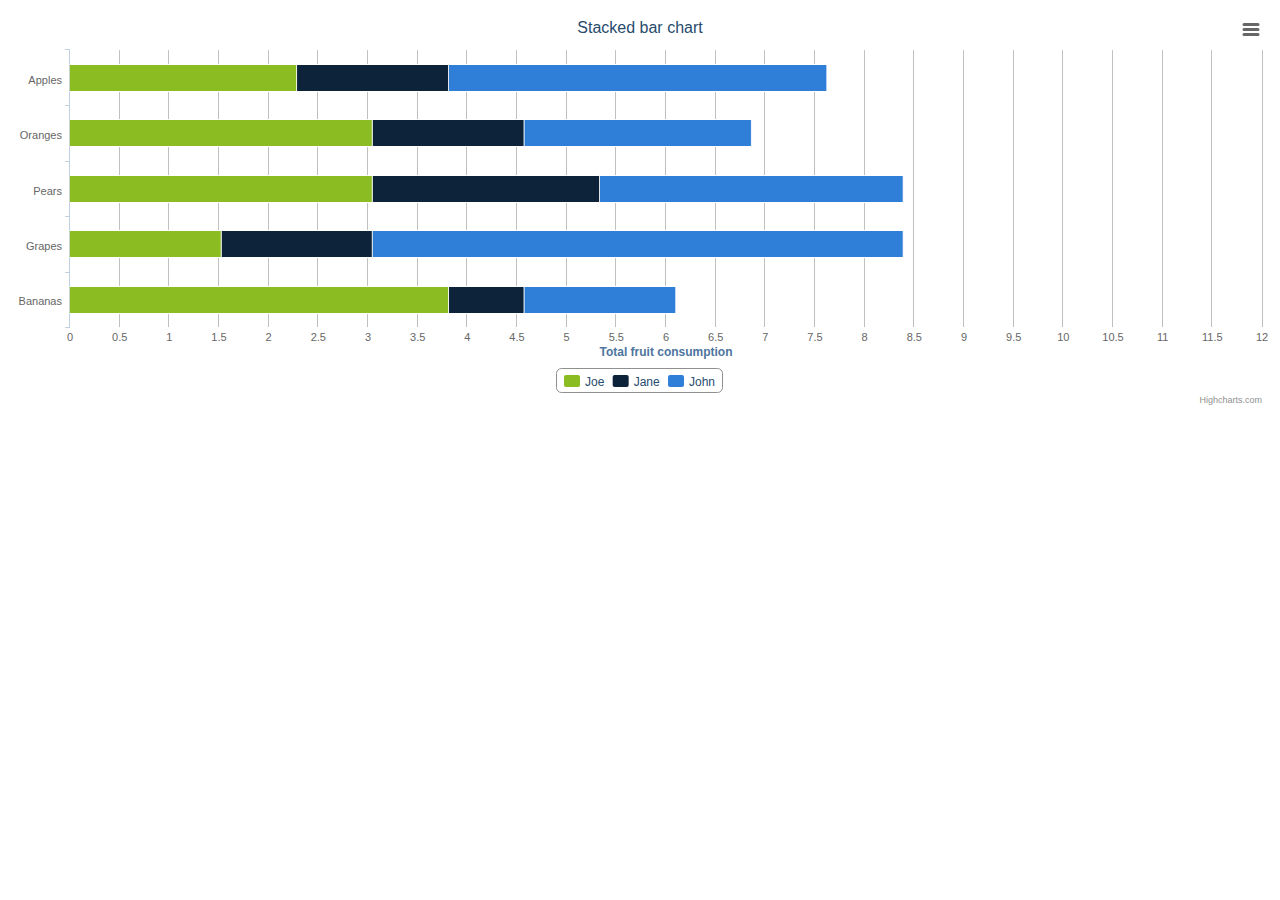
<file: js/highcharts/examples/bar-stacked/index.htm>
<!DOCTYPE HTML>
<html>
	<head>
		<meta http-equiv="Content-Type" content="text/html; charset=utf-8">
		<title>Highcharts Example</title>

		<script type="text/javascript" src="http://ajax.googleapis.com/ajax/libs/jquery/1.8.2/jquery.min.js"></script>
		<script type="text/javascript">
$(function () {
        $('#container').highcharts({
            chart: {
                type: 'bar'
            },
            title: {
                text: 'Stacked bar chart'
            },
            xAxis: {
                categories: ['Apples', 'Oranges', 'Pears', 'Grapes', 'Bananas']
            },
            yAxis: {
                min: 0,
                title: {
                    text: 'Total fruit consumption'
                }
            },
            legend: {
                backgroundColor: '#FFFFFF',
                reversed: true
            },
            plotOptions: {
                series: {
                    stacking: 'normal'
                }
            },
                series: [{
                name: 'John',
                data: [5, 3, 4, 7, 2]
            }, {
                name: 'Jane',
                data: [2, 2, 3, 2, 1]
            }, {
                name: 'Joe',
                data: [3, 4, 4, 2, 5]
            }]
        });
    });
    

		</script>
	</head>
	<body>
<script src="../../js/highcharts.js"></script>
<script src="../../js/modules/exporting.js"></script>

<div id="container" style="min-width: 310px; height: 400px; margin: 0 auto"></div>

	</body>
</html>
</file>
<file: css/style.css>
@font-face {
    font-family: Sofia;
    src: url("../fonts/Sofia/Sofia.ttf");
}

html, body
{
    padding:0;
    margin:0;
    background:#F4F8FC;
    height:100%;
    width:100%;
}

a
{
    text-decoration: none;
    color: black;
}


#container
{
    margin:50px auto;
    height:auto;
    width:80%;
    padding:0;
}
#title
{
    display:block;
    width:100%;
    text-align:center;
    font-family: Sofia;
    font-size:50px;
    background:white;
    margin:10px;

}

#tagline
{
    display:block;
    width:100%;
    text-align: center;
    font-family: Sofia;
    font-size:20px;
    background:white;
    margin:10px;
}

#login
{
    display:block;
    margin:40px auto;
    padding:40px;
    width:300px;
    height:140px;
    background:white;
}

#login form input
{
    display:block;
    margin:20px auto;
    padding:2px;
}

#study-stream-header
{
    background:white;
    border-bottom:1px solid rgb(221,221,221);
    font-family: Sofia;
    padding:6px;
}

#study-stream-table
{
    font-family: Sofia;
}

#groups-chart
{
    height: 400px;
    width: 400px;
    margin:10px auto;
}
#groups-header
{
    background:white;
    border-bottom:1px solid rgb(221,221,221);
    font-family: Sofia;
    padding:6px;
}

#group-name
{
    display:inline-block;
}
#add-group-btn
{
    float:right;
}

#groups-table
{
    font-family: Sofia;
    width:100%;
    margin:0;
    padding:0;
}

#groups-chart
{
    width:100%;
}
#groups-table tbody tr
{
    display:block;
    width:100%;
    height:40px;
    border-bottom:1px solid rgb(240,240,240);
    cursor:pointer;
}

/**
    Classes
    **/


.ui-dialog-titlebar {
    font-size:14px;
    border:0;
    border-radius:0;
    margin:0;
    background:#CCCCCC;
    color:#444444;
}
.ui-dialog-titlebar-close {
    outline:none;
}
.ui-dialog-buttonpane {
    border:0;
}
.ui-button {
    outline:none;
}
.ui-button-text {
    font-size:14px;
}

.dialogLabel {
    font-size:12px;
    text-align:center;
    width:100%;
}

.customDialog {
    -webkit-box-shadow: rgba(0, 0, 0, 0.2) 0 1px 4px;
    -moz-box-shadow: rgba(0,0,0,0.2) 0 1px 4px;
    box-shadow: rgba(0, 0, 0, 0.2) 0 1px 4px;
    border:0;
    border-radius:0;
    padding:0;
}


.contentTable
{
    font-family: Sofia;
    width:100%;
    margin:0;
    padding:0;
    background:white;

}

.contentTable tbody tr
{
    display:block;
    width:100%;
    border-bottom:1px solid rgb(240,240,240);
    cursor:pointer;
    padding:0;
    margin:0;
}

.contentTable tbody tr td
{
    width:100%;
    height:30px;
    padding:0;
    margin:0;
}

.userImg
{
    width:20px;
    height:20px;
    display:inline-block;
    margin:4px;
    float:left;
}

.memberName
{
    width:100px;
    text-align:center;
    margin:3px 4px 4px 4px;
    display:inline-block;
    float:left;
}




.navbar .navbar-nav {
    display: inline-block;
    float: none !important;
    height: 30px;
}

.navbar .navbar-collapse {
    text-align: center;
}

.navbar-default {
    background-color: #7c9e46;
}

.navbar-default .navbar-nav>li>a {
    color: #fff;
    padding-top: 7px;
}

.navbar-default .navbar-nav>.open>a, .navbar-default .navbar-nav>.open>a:hover, .navbar-default .navbar-nav>.open>a:focus {
    background-color: #9cde66;
    color: #555;
}

.dropdown-menu {
    color: #fff;
}

.dropdown-menu>li>a:hover {
    color: #7c9e46;
    background-color: #fff;
}

#logo {
    height: 35px;
}

.dropdown {
    padding-top: 7px;
}
</file>
